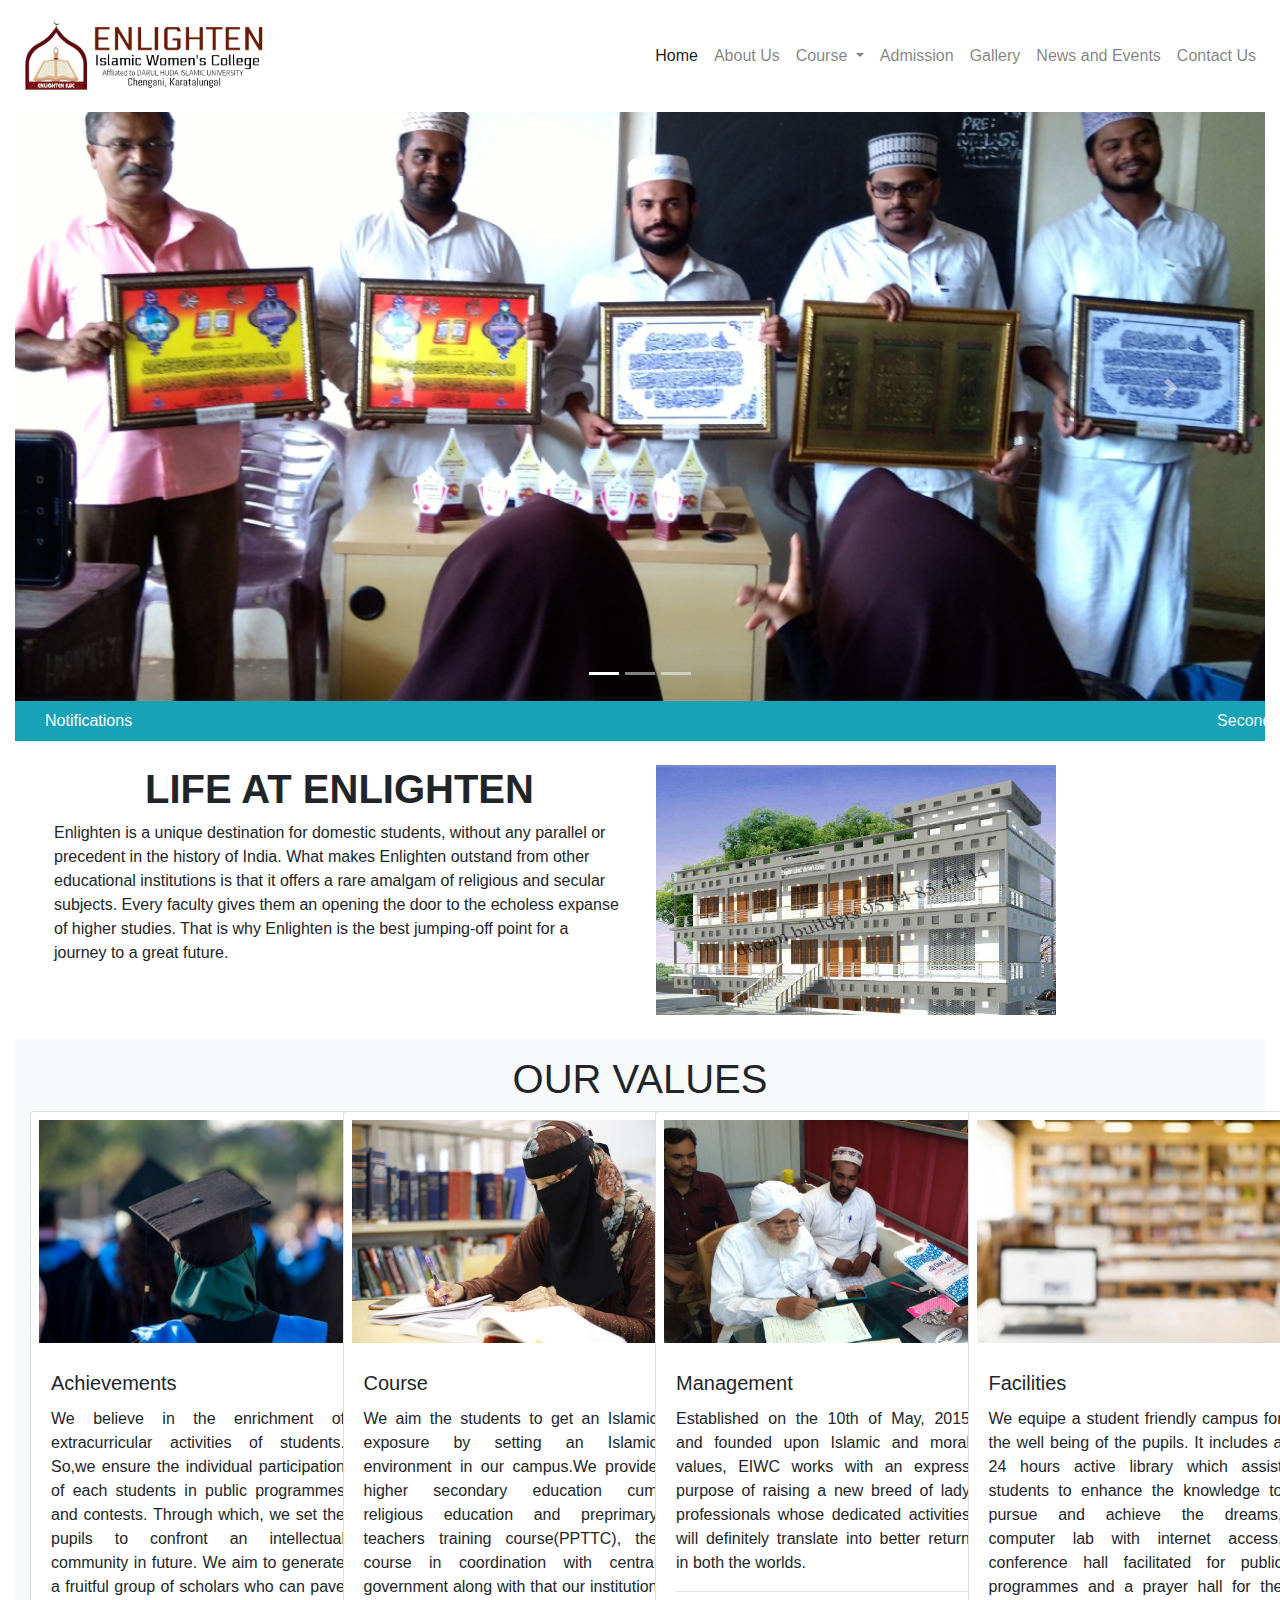
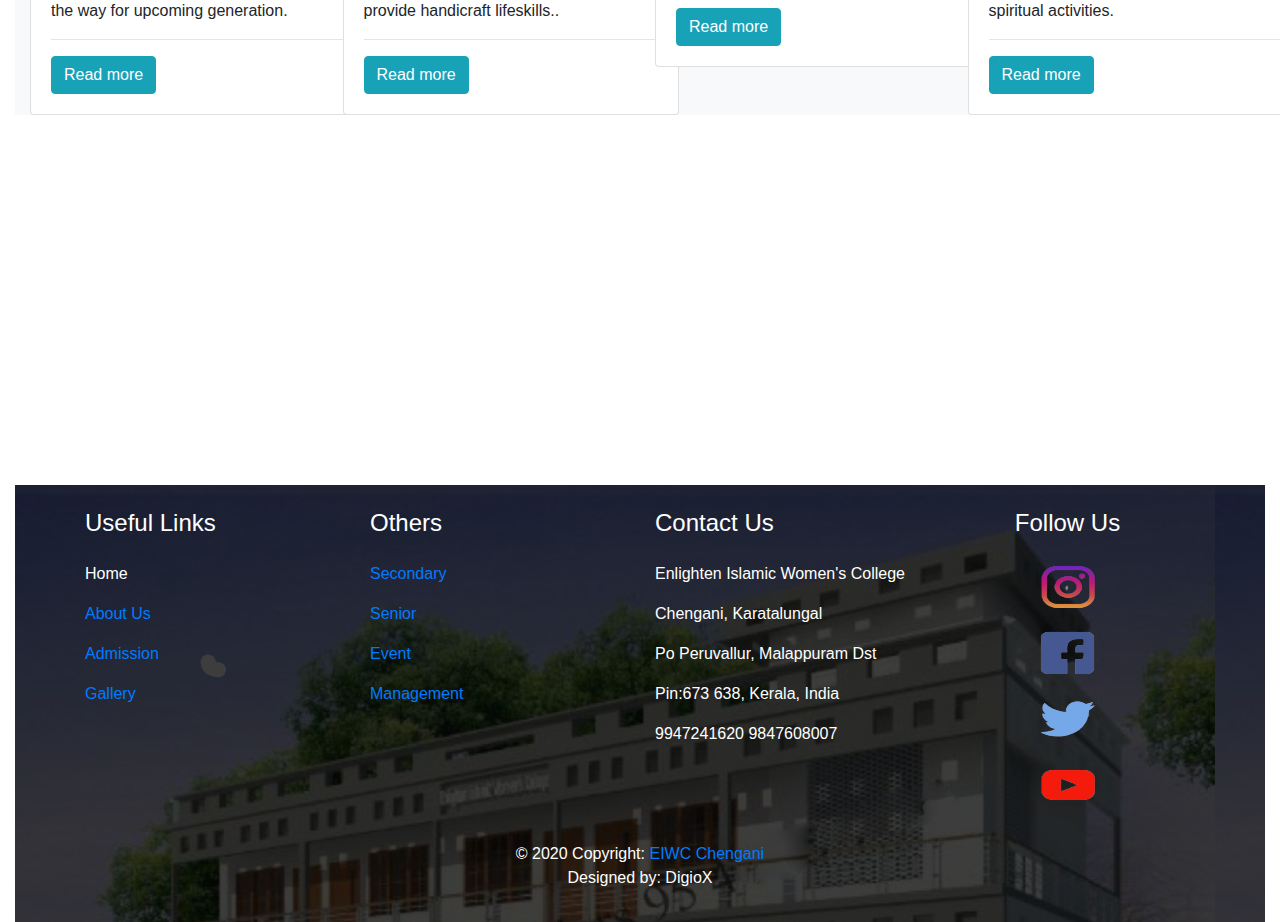
<file: index.html>
<!DOCTYPE html>
<html lang="en" style="scroll-behavior: smooth;">
<head>
    <meta charset="UTF-8">
    <meta http-equiv="X-UA-Compatible" content="IE=edge">
    <meta name="viewport" content="width=device-width, initial-scale=1.0">
    <title>ُEIwc</title>
    <link rel="icon" href="images/icon/icon3.png" type="image/gif" sizes="16x16">
    <link rel="stylesheet" href="https://maxcdn.bootstrapcdn.com/bootstrap/4.0.0/css/bootstrap.min.css" integrity="sha384-Gn5384xqQ1aoWXA+058RXPxPg6fy4IWvTNh0E263XmFcJlSAwiGgFAW/dAiS6JXm" crossorigin="anonymous">
    <link rel="stylesheet" href="style.css" type="text/css">
</head>
<body>
    <header class="bg-white" style="position: fixed; width: 100%; z-index: 1;">
    <div class="row" >
      <div class="col-md-4 col-9 p-3" >
            <div class="logo">
      <img src="images/icon/icon.png" width="250" height="80" class="d-inline-block align-top" alt="" >
     

</div>
</div>
<div class="col-md-8 col-3 text-black my-auto">
  <nav class="navbar navbar-expand-lg navbar-light">
    <button class="navbar-toggler" type="button" data-toggle="collapse" data-target="#navbarSupportedContent" aria-controls="navbarSupportedContent" aria-expanded="false" aria-label="Toggle navigation">
      <span class="navbar-toggler-icon"></span>
    </button>
  
    <div class="collapse navbar-collapse" id="navbarSupportedContent">
      <ul class="navbar-nav ml-auto ">
        <li class="nav-item active">
          <a class="nav-link text-black" href="index.html">Home <span class="sr-only">(current)</span></a>
        </li>
        <li class="nav-item">
          <a class="nav-link text-black" href="aboutus.html">About Us</a>
        </li>
        <li class="nav-item dropdown">
          <a class="nav-link dropdown-toggle" href="#" id="navbarDropdown" role="button" data-toggle="dropdown" aria-haspopup="true" aria-expanded="false">
            Course
          </a>
          <div class="dropdown-menu" aria-labelledby="navbarDropdown">
            <a class="dropdown-item text-black" href="secondary.html">PPTTC</a>
            <a class="dropdown-item text-black" href="seniorsecondary.html">Senior Secondary</a>
          </div>
        </li>
        <li class="nav-item">
          <a class="nav-link text-black" href="admission.html">Admission</a>
        </li>
        <li class="nav-item">
          <a class="nav-link text-black" href="Gallery.html">Gallery</a>
        </li>
        <li class="nav-item">
          <a class="nav-link text-black" href="events.html">News and Events</a>
        </li>
        <li class="nav-item">
          <a class="nav-link text-black" href="contactus.html">Contact Us</a>
        </li>
      </ul>
    </div>
  </nav>

            </div>
          </div>
        </div>

    </div>
</header>
    <div class="container-fluid" style="padding-top: 2cm">
    <div id="carouselExampleIndicators" class="carousel slide" data-ride="carousel">
        <ol class="carousel-indicators">
          <li data-target="#carouselExampleIndicators" data-slide-to="0" class="active"></li>
          <li data-target="#carouselExampleIndicators" data-slide-to="1"></li>
          <li data-target="#carouselExampleIndicators" data-slide-to="2"></li>
        </ol>
        <div class="carousel-inner">
          <div class="carousel-item active">
            <img class="d-block w-100" src="images/image2.jpg" alt="First slide">
          </div>
          <div class="carousel-item">
            <img class="d-block w-100" src="images/image3.jpg" alt="Second slide">
          </div>
          <div class="carousel-item">
            <img class="d-block w-100" src="images/image4.jpg" alt="Third slide">
          </div>
        </div>
        <a class="carousel-control-prev" href="#carouselExampleIndicators" role="button" data-slide="prev">
          <span class="carousel-control-prev-icon" aria-hidden="true"></span>
          <span class="sr-only">Previous</span>
        </a>
        <a class="carousel-control-next" href="#carouselExampleIndicators" role="button" data-slide="next">
          <span class="carousel-control-next-icon" aria-hidden="true"></span>
          <span class="sr-only">Next</span>
        </a>
      </div>
      <div class="container-fluid ">
        <div class="row">
            <div class="col-md-12 p-0">
                <div class="d-flex justify-content-between align-items-center breaking-news bg-info">
                    <div class="d-flex flex-row flex-grow-1 flex-fill justify-content-center bg-info py-2 text-white px-1 news"><span class="d-flex align-items-center">&nbsp;Notifications</span></div>
                    <marquee class="news-scroll" behavior="scroll" direction="left" onmouseover="this.stop();" onmouseout="this.start();"> 
                      <a class="text-white" href="#">Secondory Annual Exam result published </a> <span class="dot"></span>
                        <a class="text-white" href="#">PPTTC exam result published </a>  <span class="dot"></span> 
                        <a class="text-white" href="#">Exam halticket is available now  </a> </marquee>
                </div>
            </div>
        </div>
    </div>

      <section class="p-4">
        <div class="container-fluid">
          <div class="row">
            <div class="col-md-6">
              <h1 class="text-center font-weight-bold">LIFE AT ENLIGHTEN</h1>
              <p>Enlighten is a unique destination for domestic students, without any parallel or precedent in the history of India. What makes Enlighten outstand from other educational institutions is that it offers a rare amalgam of religious and secular subjects. Every faculty gives them an opening the door to the echoless expanse of higher studies. That is why Enlighten is the best jumping-off point for a journey to a great future.</p>
              

            </div>
            <div class="col-md-6 pl-3">
              <img src="images/image5.jpg" alt="" class="img-fluid">
              

            </div>
          </div>
        </div>
          </section>
          <section class="bg-light pt-3" >
      <div class="container-fluid">
          <h1 class="text-center">
              OUR VALUES
          </h1>
          <div class="row">
            <div class="col-md-3 float-left">
              <div class="card" style="width: 21rem;">
                  <img class="card-img-top p-2" src="images/values/image2 (1).jpg" alt="Card image cap">
                  <div class="card-body">
                    <h5 class="card-title">Achievements</h5>
                    <p class="text-justify card-text">We believe in the enrichment of extracurricular activities of students. So,we ensure the individual participation of each students in public programmes and contests. Through which, we set the pupils to confront an intellectual community in future. We aim to generate a fruitful group of scholars who can pave the way for upcoming generation.</p>
                    <hr>
                    <a href="#" class="btn btn-info">Read more</a>
                  </div>
                </div>
          </div>
          <div class="col-md-3 ">
            <div class="card" style="width: 21rem;">
                <img class="card-img-top p-2" src="images/values/image2.jpg" alt="Card image cap">
                <div class="card-body">
                  <h5 class="card-title">Course</h5>
                  <p class="text-justify card-text">We aim the students to get an Islamic exposure by setting an Islamic environment in our campus.We provide higher secondary education cum religious education and preprimary teachers training course(PPTTC), the course in coordination with central government along with that our institution provide handicraft lifeskills..</p>
                  <hr>
                  <a href="#" class="btn btn-info">Read more</a>
                </div>
              </div>
        </div>
        <div class="col-md-3 ">
          <div class="card" style="width: 21rem;">
              <img class="card-img-top p-2" src="images/values/image5.jpg" alt="Card image cap">
              <div class="card-body">
                <h5 class="card-title">Management</h5>
                <p class="text-justify card-text">Established on the 10th of May, 2015 and founded upon Islamic and moral values, EIWC works with an express purpose of raising a new breed of lady professionals whose dedicated activities will definitely translate into better return in both the worlds.                                                                  </p>
                <hr>
                <a href="#" class="btn btn-info">Read more</a>
              </div>
            </div>
      </div>
      <div class="col-md-3 float-right">
        <div class="card" style="width: 21rem;">
            <img class="card-img-top p-2" src="images/values/image2 (2).jpg" alt="Card image cap">
            <div class="card-body">
              <h5 class="card-title">Facilities</h5>
              <p class="text-justify card-text">We equipe a student friendly campus for the  well being of the pupils. It includes a 24 hours active library which assist students to enhance the knowledge to pursue and achieve the dreams, computer lab with internet access, conference hall facilitated for public programmes and a prayer hall for the spiritual activities.</p>
              <hr>
              <a href="#" class="btn btn-info">Read more</a>
            </div>
          </div>
    </div>
      </div>
      <div>
      </section>
      <div class="container-fluid col-md-3 text-center controls p-4">
      <iframe width="560" height="315" src="https://www.youtube.com/embed/BFibnxt7J7s" title="YouTube video player" frameborder="0" allow="accelerometer; autoplay; clipboard-write; encrypted-media; gyroscope; picture-in-picture" allowfullscreen></iframe>
    </div>
        <footer>
  <div class="container text-white pt-4">
    <div class="row">
      <div class="col-md-3">
        <h4 class="footer-heading mb-4">Useful Links</h4>
        <ul class="list-unstyled ">
          <p>
            <a href="index.html" class="text-white">Home</a>
          </p>
          <p>
            <a href="aboutus.html">About Us</a>
          </p>
          <p>
            <a href="admission.html">Admission</a>
          </p>
          <p>
            <a href="Gallery.html">Gallery</a>
          </p>
        </ul>
      </div>
      <div class="col-md-3 text-white">
        <h4 class="footer-heading mb-4">Others</h4>
        <ul class="list-unstyled ">
          <p>
            <a href="secondary.html">Secondary</a>
          </p>
          <p>
            <a href="seniorsecondary.html">Senior</a>
          </p>
          <p>
            <a href="events.html">Event</a>
          </p>
          <p>
            <a href="index.html">Management</a>
          </p>
        </ul>
      </div>
      <div class="col-md-3">
        <h4 class="footer-heading mb-4">Contact Us</h4>
        <ul class="list-unstyled">
          <p>Enlighten Islamic Women's College</p>
          <p> Chengani, Karatalungal</p>
          <p>Po Peruvallur, Malappuram Dst</p>
          <p>Pin:673 638, Kerala, India</p>
          <p>9947241620
            9847608007
          </p>
        </ul>
        
      </div>
      <div class="social col-md-3">
        <h4 class="footer-heading mb-4">Follow Us</h4>
        <p class="social"><a href="#"><img src="images/icon/insta.png " width="60px" height="50px"></a></p>
        <p class="social"><a href="#"><img src="images/icon/fb.png " width="60px" height="50px"></a></p>
        <p class="social"><a href="#"><img src="images/icon/twtr.png" width="60px" height="50px"></a></p>
        <p class="social"><a href="#"><img src="images/icon/ytbe.png " width="60px" height="50px"></a></p>
        
        
      </div>
      
    </div>
  <!-- Copyright -->
  <div class="footer-copyright text-center py-3">© 2020 Copyright:
    <a href="https://mdbootstrap.com/"> EIWC Chengani</a>
    <p>Designed by: DigioX</p>
  </div>
  <!-- Copyright -->
  </div>
</footer>
    <script src="https://code.jquery.com/jquery-3.2.1.slim.min.js" integrity="sha384-KJ3o2DKtIkvYIK3UENzmM7KCkRr/rE9/Qpg6aAZGJwFDMVNA/GpGFF93hXpG5KkN" crossorigin="anonymous"></script>
<script src="https://cdnjs.cloudflare.com/ajax/libs/popper.js/1.12.9/umd/popper.min.js" integrity="sha384-ApNbgh9B+Y1QKtv3Rn7W3mgPxhU9K/ScQsAP7hUibX39j7fakFPskvXusvfa0b4Q" crossorigin="anonymous"></script>
<script src="https://maxcdn.bootstrapcdn.com/bootstrap/4.0.0/js/bootstrap.min.js" integrity="sha384-JZR6Spejh4U02d8jOt6vLEHfe/JQGiRRSQQxSfFWpi1MquVdAyjUar5+76PVCmYl" crossorigin="anonymous"></script>
</body>
</html>
</file>
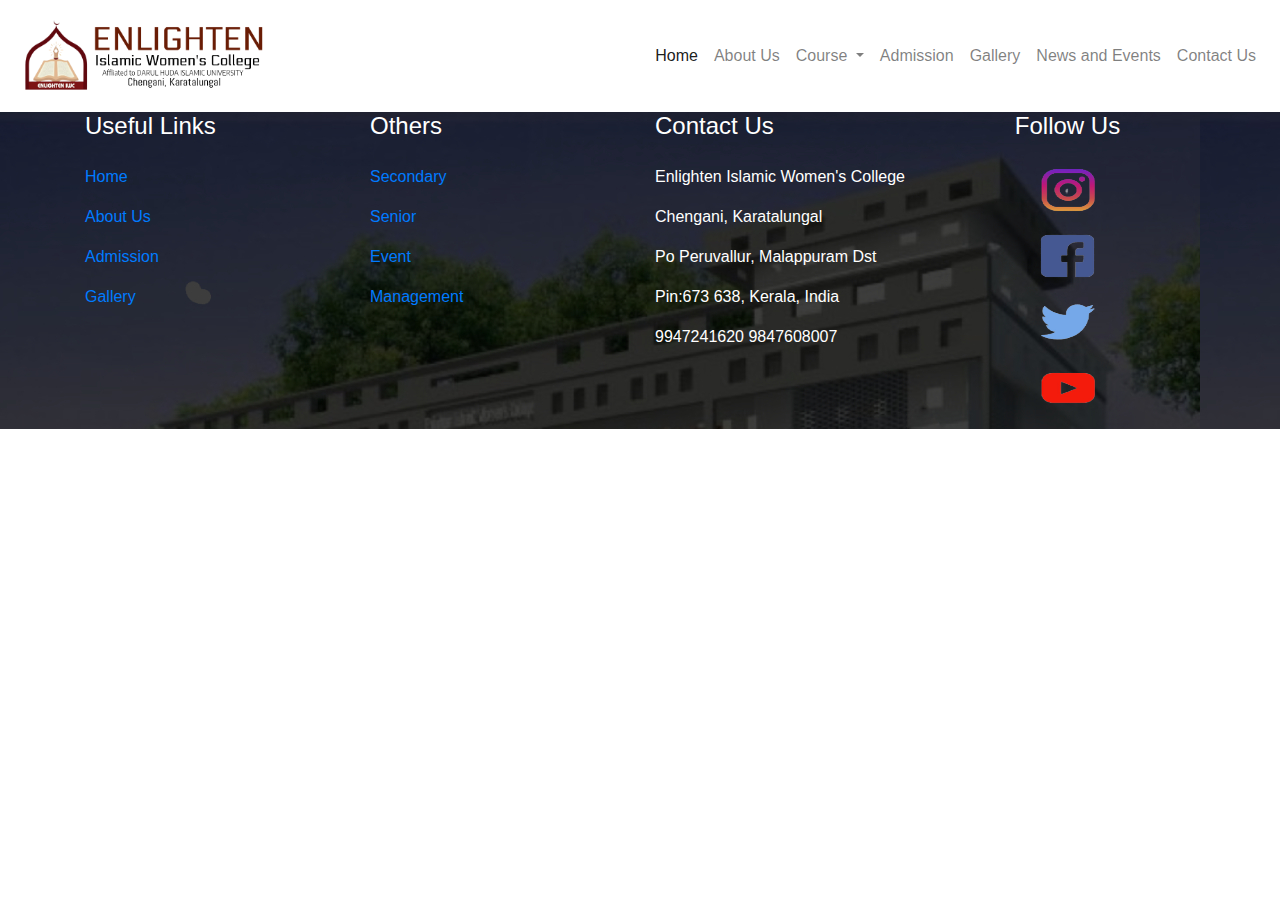
<file: courses.html>
<!DOCTYPE html>
<html lang="en">
<head>
    <meta charset="UTF-8">
    <meta http-equiv="X-UA-Compatible" content="IE=edge">
    <meta name="viewport" content="width=device-width, initial-scale=1.0">
    <title>Document</title>
    <link rel="stylesheet" href="https://maxcdn.bootstrapcdn.com/bootstrap/4.0.0/css/bootstrap.min.css" integrity="sha384-Gn5384xqQ1aoWXA+058RXPxPg6fy4IWvTNh0E263XmFcJlSAwiGgFAW/dAiS6JXm" crossorigin="anonymous">
    <link rel="stylesheet" href="style.css" type="text/css">
</head>
<body>
  <header class="bg-white">
    <div class="row" >
      <div class="col-md-4 col-9 p-3" >
            <div class="logo">
      <img src="images/icon/icon.png" width="250" height="80" class="d-inline-block align-top" alt="" >
     

</div>
</div>
<div class="col-md-8 col-3 text-black my-auto">
  <nav class="navbar navbar-expand-lg navbar-light">
    <button class="navbar-toggler" type="button" data-toggle="collapse" data-target="#navbarSupportedContent" aria-controls="navbarSupportedContent" aria-expanded="false" aria-label="Toggle navigation">
      <span class="navbar-toggler-icon"></span>
    </button>
  
    <div class="collapse navbar-collapse" id="navbarSupportedContent">
      <ul class="navbar-nav ml-auto ">
        <li class="nav-item active">
          <a class="nav-link text-black" href="index.html">Home <span class="sr-only">(current)</span></a>
        </li>
        <li class="nav-item">
          <a class="nav-link text-black" href="aboutus.html">About Us</a>
        </li>
        <li class="nav-item dropdown">
          <a class="nav-link dropdown-toggle" href="#" id="navbarDropdown" role="button" data-toggle="dropdown" aria-haspopup="true" aria-expanded="false">
            Course
          </a>
          <div class="dropdown-menu" aria-labelledby="navbarDropdown">
            <a class="dropdown-item text-black" href="secondary.html">Seconday</a>
            <a class="dropdown-item text-black" href="seniorsecondary.html">Senior Secondary</a>
          </div>
        </li>
        <li class="nav-item">
          <a class="nav-link text-black" href="admission.html">Admission</a>
        </li>
        <li class="nav-item">
          <a class="nav-link text-black" href="Gallery.html">Gallery</a>
        </li>
        <li class="nav-item">
          <a class="nav-link text-black" href="events.html">News and Events</a>
        </li>
        <li class="nav-item">
          <a class="nav-link text-black" href="contactus.html">Contact Us</a>
        </li>
      </ul>
    </div>
  </nav>

            </div>
          </div>
        </div>

    </div>
</header>





    <footer>
        <div class="container text-white">
          <div class="row">
            <div class="col-md-3 text-white">
              <h4 class="footer-heading mb-4">Useful Links</h4>
              <ul class="list-unstyled">
                <p>
                  <a href="index.html">Home</a>
                </p>
                <p>
                  <a href="aboutus.html">About Us</a>
                </p>
                <p>
                  <a href="admission.html">Admission</a>
                </p>
                <p>
                  <a href="Gallery.html">Gallery</a>
                </p>
              </ul>
            </div>
            <div class="col-md-3 text-white">
              <h4 class="footer-heading mb-4">Others</h4>
              <ul class="list-unstyled ">
                <p>
                  <a href="secondary.html">Secondary</a>
                </p>
                <p>
                  <a href="seniorsecondary.html">Senior</a>
                </p>
                <p>
                  <a href="events.html">Event</a>
                </p>
                <p>
                  <a href="index.html">Management</a>
                </p>
              </ul>
            </div>
            <div class="col-md-3">
              <h4 class="footer-heading mb-4">Contact Us</h4>
              <ul class="list-unstyled">
                <p>Enlighten Islamic Women's College</p>
                <p> Chengani, Karatalungal</p>
                <p>Po Peruvallur, Malappuram Dst</p>
                <p>Pin:673 638, Kerala, India</p>
                <p>9947241620
                  9847608007
                </p>
              </ul>
              
            </div>
            <div class="social col-md-3">
              <h4 class="footer-heading mb-4">Follow Us</h4>
              <p class="social"><a href="#"><img src="images/icon/insta.png " width="60px" height="50px"></a></p>
              <p class="social"><a href="#"><img src="images/icon/fb.png " width="60px" height="50px"></a></p>
              <p class="social"><a href="#"><img src="images/icon/twtr.png" width="60px" height="50px"></a></p>
              <p class="social"><a href="#"><img src="images/icon/ytbe.png " width="60px" height="50px"></a></p>
              
              
            </div>
      
          </div>
      
        </div>
      </footer>
    <script src="https://code.jquery.com/jquery-3.2.1.slim.min.js" integrity="sha384-KJ3o2DKtIkvYIK3UENzmM7KCkRr/rE9/Qpg6aAZGJwFDMVNA/GpGFF93hXpG5KkN" crossorigin="anonymous"></script>
<script src="https://cdnjs.cloudflare.com/ajax/libs/popper.js/1.12.9/umd/popper.min.js" integrity="sha384-ApNbgh9B+Y1QKtv3Rn7W3mgPxhU9K/ScQsAP7hUibX39j7fakFPskvXusvfa0b4Q" crossorigin="anonymous"></script>
<script src="https://maxcdn.bootstrapcdn.com/bootstrap/4.0.0/js/bootstrap.min.js" integrity="sha384-JZR6Spejh4U02d8jOt6vLEHfe/JQGiRRSQQxSfFWpi1MquVdAyjUar5+76PVCmYl" crossorigin="anonymous"></script>
</body>
</html>
</file>
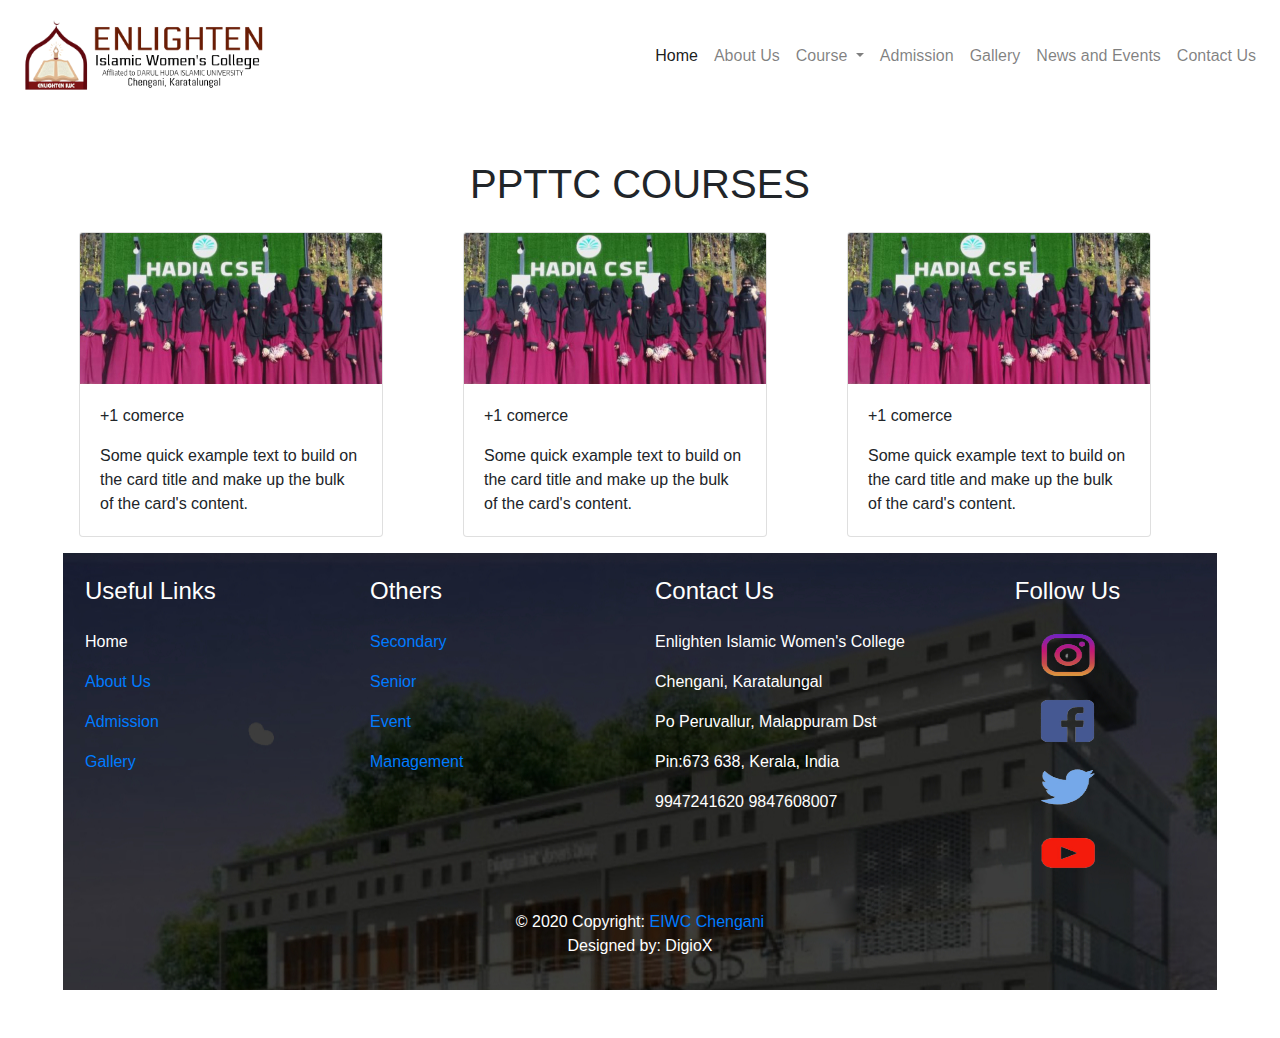
<file: secondary.html>
<!DOCTYPE html>
<html lang="en">
<head>
    <meta charset="UTF-8">
    <meta http-equiv="X-UA-Compatible" content="IE=edge">
    <meta name="viewport" content="width=device-width, initial-scale=1.0">
    <title>Document</title>
    <link rel="stylesheet" href="https://maxcdn.bootstrapcdn.com/bootstrap/4.0.0/css/bootstrap.min.css" integrity="sha384-Gn5384xqQ1aoWXA+058RXPxPg6fy4IWvTNh0E263XmFcJlSAwiGgFAW/dAiS6JXm" crossorigin="anonymous">
    <link rel="stylesheet" href="style.css" type="text/css">
</head>
<body>
    <header class="bg-white">
        <div class="row" >
          <div class="col-md-4 col-9 p-3" >
                <div class="logo">
          <img src="images/icon/icon.png" width="250" height="80" class="d-inline-block align-top" alt="" >
         
    
    </div>
    </div>
    <div class="col-md-8 col-3 text-black my-auto">
      <nav class="navbar navbar-expand-lg navbar-light">
        <button class="navbar-toggler" type="button" data-toggle="collapse" data-target="#navbarSupportedContent" aria-controls="navbarSupportedContent" aria-expanded="false" aria-label="Toggle navigation">
          <span class="navbar-toggler-icon"></span>
        </button>
      
        <div class="collapse navbar-collapse" id="navbarSupportedContent">
          <ul class="navbar-nav ml-auto ">
            <li class="nav-item active">
              <a class="nav-link text-black" href="index.html">Home <span class="sr-only">(current)</span></a>
            </li>
            <li class="nav-item">
              <a class="nav-link text-black" href="aboutus.html">About Us</a>
            </li>
            <li class="nav-item dropdown">
              <a class="nav-link dropdown-toggle" href="#" id="navbarDropdown" role="button" data-toggle="dropdown" aria-haspopup="true" aria-expanded="false">
                Course
              </a>
              <div class="dropdown-menu" aria-labelledby="navbarDropdown">
                <a class="dropdown-item text-black" href="secondary.html">Seconday</a>
                <a class="dropdown-item text-black" href="seniorsecondary.html">Senior Secondary</a>
              </div>
            </li>
            <li class="nav-item">
              <a class="nav-link text-black" href="admission.html">Admission</a>
            </li>
            <li class="nav-item">
              <a class="nav-link text-black" href="Gallery.html">Gallery</a>
            </li>
            <li class="nav-item">
              <a class="nav-link text-black" href="events.html">News and Events</a>
            </li>
            <li class="nav-item">
              <a class="nav-link text-black" href="contactus.html">Contact Us</a>
            </li>
          </ul>
        </div>
      </nav>
    
                </div>
              </div>
            </div>
    
        </div>
    </header> 

<section class="bg-white p-5" >
<div class="container-fluid">
<h1 class="text-center">
    PPTTC COURSES
</h1>
<div class="row p-3">
  <div class="col-md-4 ">
    <div class="card" style="width: 19rem;">
        <img class="card-img-top" src="images/course/image34.jpg" alt="Card image cap">
        <div class="card-body">
            <p>+1 comerce</p>
          <p class="card-text">Some quick example text to build on the card title and make up the bulk of the card's content.</p>
        </div>
      </div>
      </div>
        <div class="col-md-4 ">
          <div class="card" style="width: 19rem;">
              <img class="card-img-top" src="images/course/image34.jpg" alt="Card image cap">
              <div class="card-body">
                  <p>+1 comerce</p>
                <p class="card-text">Some quick example text to build on the card title and make up the bulk of the card's content.</p>
              </div>
            </div>
            </div>
                <div class="col-md-4 ">
                  <div class="card" style="width: 19rem;">
                      <img class="card-img-top" src="images/course/image34.jpg" alt="Card image cap">
                      <div class="card-body">
                          <p>+1 comerce</p>
                        <p class="card-text">Some quick example text to build on the card title and make up the bulk of the card's content.</p>
                      </div>
                    </div>
                    </div>
                    </div>


    <footer>
        <div class="container text-white pt-4">
          <div class="row">
            <div class="col-md-3">
              <h4 class="footer-heading mb-4">Useful Links</h4>
              <ul class="list-unstyled ">
                <p>
                  <a href="index.html" class="text-white">Home</a>
                </p>
                <p>
                  <a href="aboutus.html">About Us</a>
                </p>
                <p>
                  <a href="admission.html">Admission</a>
                </p>
                <p>
                  <a href="Gallery.html">Gallery</a>
                </p>
              </ul>
            </div>
            <div class="col-md-3 text-white">
              <h4 class="footer-heading mb-4">Others</h4>
              <ul class="list-unstyled ">
                <p>
                  <a href="secondary.html">Secondary</a>
                </p>
                <p>
                  <a href="seniorsecondary.html">Senior</a>
                </p>
                <p>
                  <a href="events.html">Event</a>
                </p>
                <p>
                  <a href="index.html">Management</a>
                </p>
              </ul>
            </div>
            <div class="col-md-3">
              <h4 class="footer-heading mb-4">Contact Us</h4>
              <ul class="list-unstyled">
                <p>Enlighten Islamic Women's College</p>
                <p> Chengani, Karatalungal</p>
                <p>Po Peruvallur, Malappuram Dst</p>
                <p>Pin:673 638, Kerala, India</p>
                <p>9947241620
                  9847608007
                </p>
              </ul>
              
            </div>
            <div class="social col-md-3">
              <h4 class="footer-heading mb-4">Follow Us</h4>
              <p class="social"><a href="#"><img src="images/icon/insta.png " width="60px" height="50px"></a></p>
              <p class="social"><a href="#"><img src="images/icon/fb.png " width="60px" height="50px"></a></p>
              <p class="social"><a href="#"><img src="images/icon/twtr.png" width="60px" height="50px"></a></p>
              <p class="social"><a href="#"><img src="images/icon/ytbe.png " width="60px" height="50px"></a></p>
              
              
            </div>
            
          </div>
        <!-- Copyright -->
        <div class="footer-copyright text-center py-3">© 2020 Copyright:
          <a href="https://mdbootstrap.com/"> EIWC Chengani</a>
          <p>Designed by: DigioX</p>
        </div>
        <!-- Copyright -->
        </div>
      </footer>
    <script src="https://code.jquery.com/jquery-3.2.1.slim.min.js" integrity="sha384-KJ3o2DKtIkvYIK3UENzmM7KCkRr/rE9/Qpg6aAZGJwFDMVNA/GpGFF93hXpG5KkN" crossorigin="anonymous"></script>
    <script src="https://cdnjs.cloudflare.com/ajax/libs/popper.js/1.12.9/umd/popper.min.js" integrity="sha384-ApNbgh9B+Y1QKtv3Rn7W3mgPxhU9K/ScQsAP7hUibX39j7fakFPskvXusvfa0b4Q" crossorigin="anonymous"></script>
    <script src="https://maxcdn.bootstrapcdn.com/bootstrap/4.0.0/js/bootstrap.min.js" integrity="sha384-JZR6Spejh4U02d8jOt6vLEHfe/JQGiRRSQQxSfFWpi1MquVdAyjUar5+76PVCmYl" crossorigin="anonymous"></script>
</body>
</html>
</file>
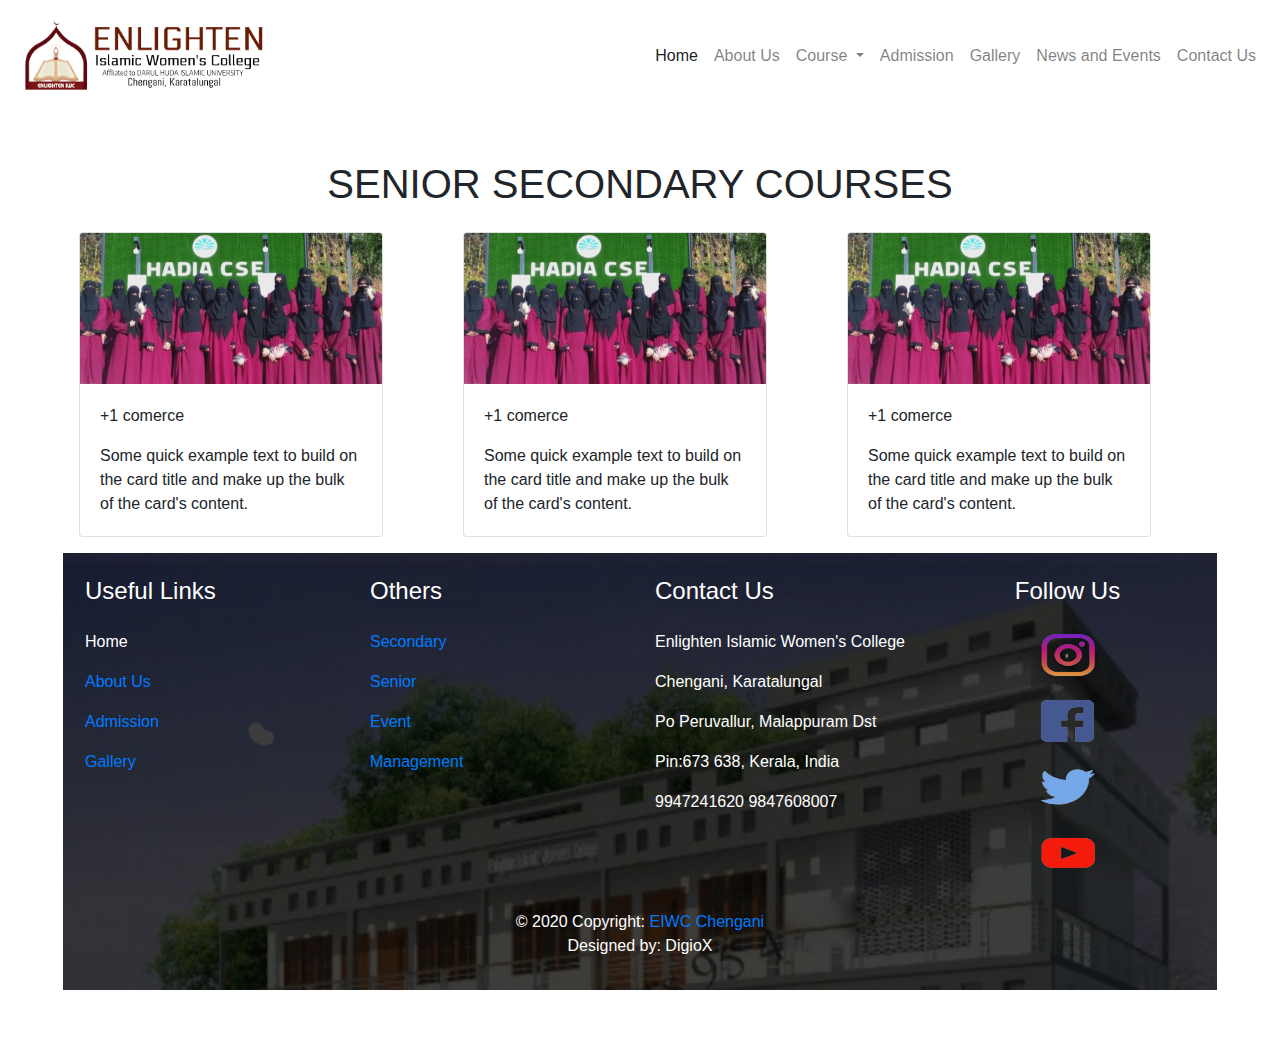
<file: seniorsecondary.html>
<!DOCTYPE html>
<html lang="en">
<head>
    <meta charset="UTF-8">
    <meta http-equiv="X-UA-Compatible" content="IE=edge">
    <meta name="viewport" content="width=device-width, initial-scale=1.0">
    <title>Document</title>
    <link rel="stylesheet" href="https://maxcdn.bootstrapcdn.com/bootstrap/4.0.0/css/bootstrap.min.css" integrity="sha384-Gn5384xqQ1aoWXA+058RXPxPg6fy4IWvTNh0E263XmFcJlSAwiGgFAW/dAiS6JXm" crossorigin="anonymous">
    <link rel="stylesheet" href="style.css" type="text/css">
</head>
<body>
    <header class="bg-white">
        <div class="row" >
          <div class="col-md-4 col-9 p-3" >
                <div class="logo">
          <img src="images/icon/icon.png" width="250" height="80" class="d-inline-block align-top" alt="" >
         
    
    </div>
    </div>
    <div class="col-md-8 col-3 text-black my-auto">
      <nav class="navbar navbar-expand-lg navbar-light">
        <button class="navbar-toggler" type="button" data-toggle="collapse" data-target="#navbarSupportedContent" aria-controls="navbarSupportedContent" aria-expanded="false" aria-label="Toggle navigation">
          <span class="navbar-toggler-icon"></span>
        </button>
      
        <div class="collapse navbar-collapse" id="navbarSupportedContent">
          <ul class="navbar-nav ml-auto ">
            <li class="nav-item active">
              <a class="nav-link text-black" href="index.html">Home <span class="sr-only">(current)</span></a>
            </li>
            <li class="nav-item">
              <a class="nav-link text-black" href="aboutus.html">About Us</a>
            </li>
            <li class="nav-item dropdown">
              <a class="nav-link dropdown-toggle" href="#" id="navbarDropdown" role="button" data-toggle="dropdown" aria-haspopup="true" aria-expanded="false">
                Course
              </a>
              <div class="dropdown-menu" aria-labelledby="navbarDropdown">
                <a class="dropdown-item text-black" href="secondary.html">Seconday</a>
                <a class="dropdown-item text-black" href="seniorsecondary.html">Senior Secondary</a>
              </div>
            </li>
            <li class="nav-item">
              <a class="nav-link text-black" href="admission.html">Admission</a>
            </li>
            <li class="nav-item">
              <a class="nav-link text-black" href="Gallery.html">Gallery</a>
            </li>
            <li class="nav-item">
              <a class="nav-link text-black" href="events.html">News and Events</a>
            </li>
            <li class="nav-item">
              <a class="nav-link text-black" href="contactus.html">Contact Us</a>
            </li>
          </ul>
        </div>
      </nav>
    
                </div>
              </div>
            </div>
    
        </div>
    </header>

    <section class="bg-white p-5" >
      <div class="container-fluid">
      <h1 class="text-center">
          SENIOR SECONDARY COURSES
      </h1>
      <div class="row p-3">
        <div class="col-md-4 ">
          <div class="card" style="width: 19rem;">
              <img class="card-img-top" src="images/course/image34.jpg" alt="Card image cap">
              <div class="card-body">
                  <p>+1 comerce</p>
                <p class="card-text">Some quick example text to build on the card title and make up the bulk of the card's content.</p>
              </div>
            </div>
            </div>
              <div class="col-md-4 ">
                <div class="card" style="width: 19rem;">
                    <img class="card-img-top" src="images/course/image34.jpg" alt="Card image cap">
                    <div class="card-body">
                        <p>+1 comerce</p>
                      <p class="card-text">Some quick example text to build on the card title and make up the bulk of the card's content.</p>
                    </div>
                  </div>
                  </div>
                      <div class="col-md-4 ">
                        <div class="card" style="width: 19rem;">
                            <img class="card-img-top" src="images/course/image34.jpg" alt="Card image cap">
                            <div class="card-body">
                                <p>+1 comerce</p>
                              <p class="card-text">Some quick example text to build on the card title and make up the bulk of the card's content.</p>
                            </div>
                          </div>
                          </div>
                          </div>
      

    <footer>
        <div class="container text-white pt-4">
          <div class="row">
            <div class="col-md-3">
              <h4 class="footer-heading mb-4">Useful Links</h4>
              <ul class="list-unstyled ">
                <p>
                  <a href="index.html" class="text-white">Home</a>
                </p>
                <p>
                  <a href="aboutus.html">About Us</a>
                </p>
                <p>
                  <a href="admission.html">Admission</a>
                </p>
                <p>
                  <a href="Gallery.html">Gallery</a>
                </p>
              </ul>
            </div>
            <div class="col-md-3 text-white">
              <h4 class="footer-heading mb-4">Others</h4>
              <ul class="list-unstyled ">
                <p>
                  <a href="secondary.html">Secondary</a>
                </p>
                <p>
                  <a href="seniorsecondary.html">Senior</a>
                </p>
                <p>
                  <a href="events.html">Event</a>
                </p>
                <p>
                  <a href="index.html">Management</a>
                </p>
              </ul>
            </div>
            <div class="col-md-3">
              <h4 class="footer-heading mb-4">Contact Us</h4>
              <ul class="list-unstyled">
                <p>Enlighten Islamic Women's College</p>
                <p> Chengani, Karatalungal</p>
                <p>Po Peruvallur, Malappuram Dst</p>
                <p>Pin:673 638, Kerala, India</p>
                <p>9947241620
                  9847608007
                </p>
              </ul>
              
            </div>
            <div class="social col-md-3">
              <h4 class="footer-heading mb-4">Follow Us</h4>
              <p class="social"><a href="#"><img src="images/icon/insta.png " width="60px" height="50px"></a></p>
              <p class="social"><a href="#"><img src="images/icon/fb.png " width="60px" height="50px"></a></p>
              <p class="social"><a href="#"><img src="images/icon/twtr.png" width="60px" height="50px"></a></p>
              <p class="social"><a href="#"><img src="images/icon/ytbe.png " width="60px" height="50px"></a></p>
              
              
            </div>
            
          </div>
        <!-- Copyright -->
        <div class="footer-copyright text-center py-3">© 2020 Copyright:
          <a href="https://mdbootstrap.com/"> EIWC Chengani</a>
          <p>Designed by: DigioX</p>
        </div>
        <!-- Copyright -->
        </div>
      </footer>
    <script src="https://code.jquery.com/jquery-3.2.1.slim.min.js" integrity="sha384-KJ3o2DKtIkvYIK3UENzmM7KCkRr/rE9/Qpg6aAZGJwFDMVNA/GpGFF93hXpG5KkN" crossorigin="anonymous"></script>
<script src="https://cdnjs.cloudflare.com/ajax/libs/popper.js/1.12.9/umd/popper.min.js" integrity="sha384-ApNbgh9B+Y1QKtv3Rn7W3mgPxhU9K/ScQsAP7hUibX39j7fakFPskvXusvfa0b4Q" crossorigin="anonymous"></script>
<script src="https://maxcdn.bootstrapcdn.com/bootstrap/4.0.0/js/bootstrap.min.js" integrity="sha384-JZR6Spejh4U02d8jOt6vLEHfe/JQGiRRSQQxSfFWpi1MquVdAyjUar5+76PVCmYl" crossorigin="anonymous"></script>
</body>
</html>
</file>
<file: style.css>
.values{
    width: 100%;
    height: 400px;
    background: #dfe2e8;
   
}
.row{

}
.h1{
    margin-left: 40%;
}
.logo{
margin-left: 20px;
}
h3{
    padding-left: 10%;
    padding-top: 10px;
}
h6{
    padding-top: 40px;
    padding-left: 20px;
}
.container{
  
}
footer{
    background: url(images/footer/image3.jpg);
}
.social{
    text-align: center;
}
.news {
    width: 160px
}

.news-scroll a {
    text-decoration: none
}

.dot {
    height: 6px;
    width: 6px;
    margin-left: 3px;
    margin-right: 3px;
    margin-top: 2px !important;
    background-color: rgb(207, 23, 23);
    border-radius: 50%;
    display: inline-block
}
</file>
